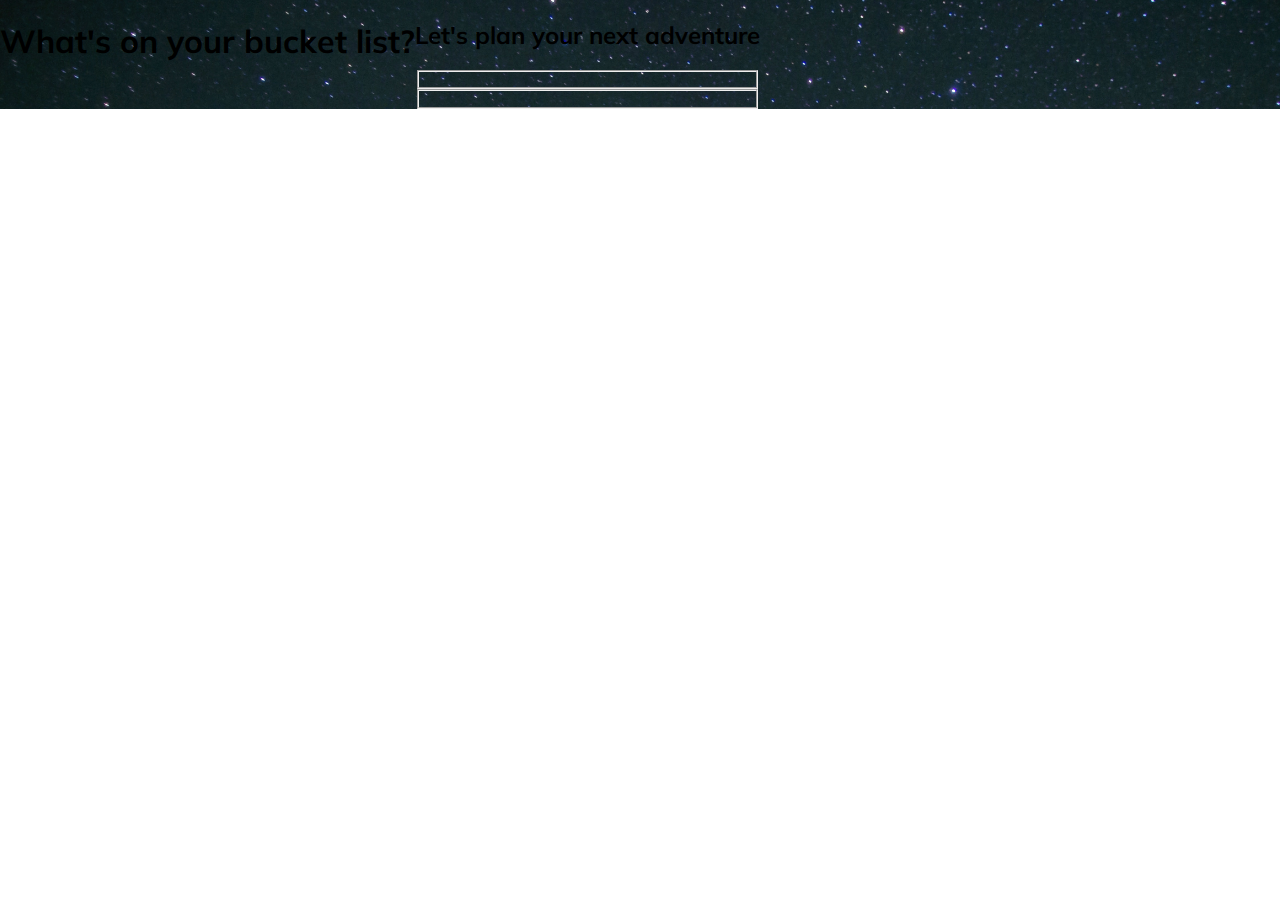
<file: index.html>
<!DOCTYPE html>
<html>
<head>
  <meta charset="utf-8">
  <title>Adventure Planner</title>
  <link rel="stylesheet" href="css/main.css">
</head>

<body>

  <div class="wrapper">

    <section class="intro">
      <div>
        <h1>What's on your bucket list?</h1>
      </div>
    </section>


    <section class="bucket-form">

      <h2>Let's plan your next adventure</h2>

      <form action="http://foo.com" method="POST">
        <fieldset>
          
        </fieldset>
        <fieldset>

        </fieldset>
      </form>

    </section>

  </div>

</body>
</html>
</file>
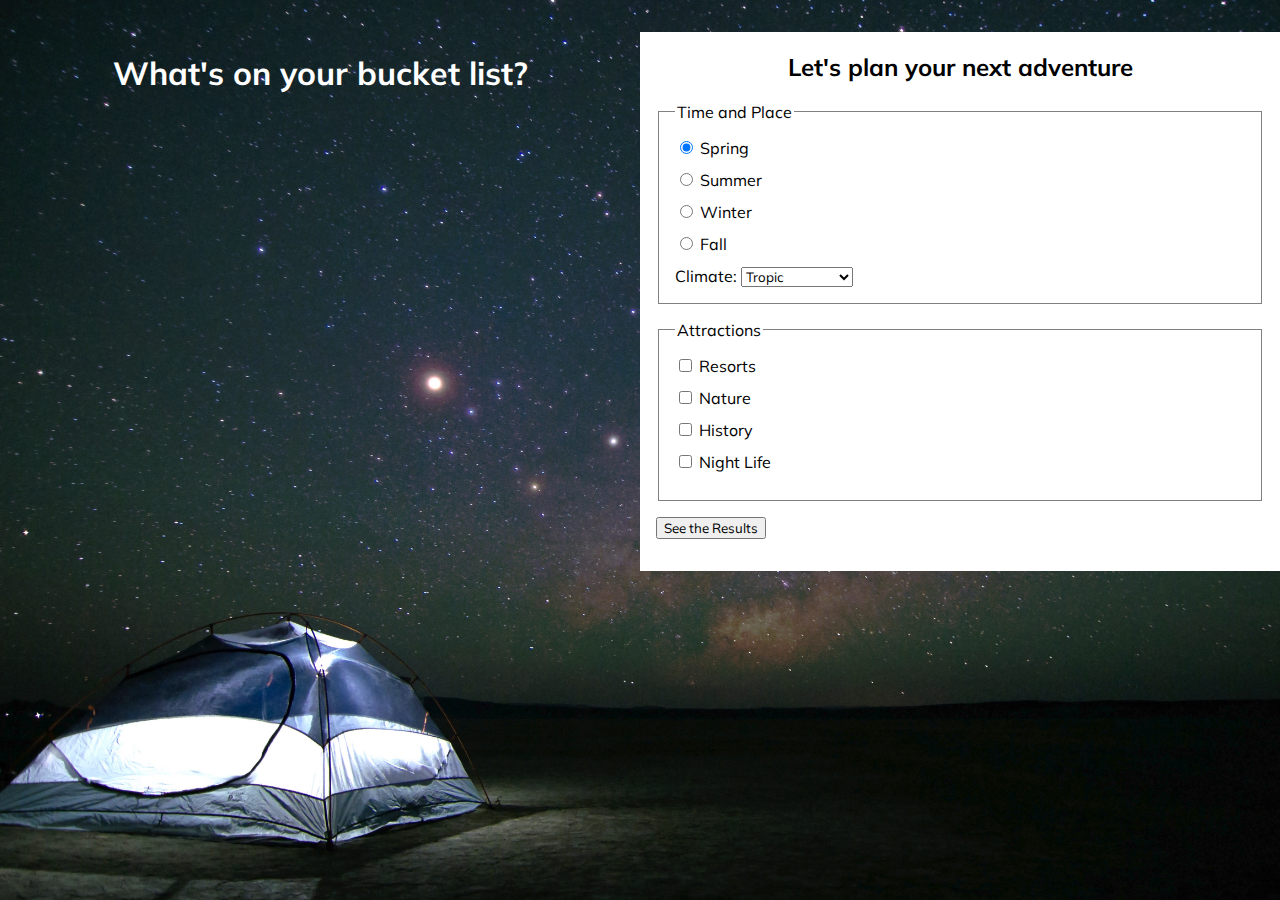
<file: solutions/index.html>
<!DOCTYPE html>
<html>
<head>
  <meta charset="utf-8">
  <title>Adventure Planner</title>
  <link rel="stylesheet" href="css/main.css">
</head>
<body>
  <div class="wrapper">
    <section class="intro">
      <div>
        <h1>What's on your bucket list?</h1>
      </div>
    </section>
    <section class="bucket-form">
      <h2>Let's plan your next adventure</h2>
      <form action="http://foo.com" method="POST">
        <fieldset>
          <legend>Time and Place</legend>
          <input type="radio" name="season" value="spring" checked>
            <label for="spring">Spring</label>
            <br>
            <input type="radio" name="season" value="summer">
            <label for="summer">Summer</label>
            <br>
            <input type="radio" name="season" value="winter">
            <label for="winter">Winter</label>
            <br>
            <input type="radio" name="season" value="fall">
            <label for="fall">Fall</label>
            <br>
          <label for="climate">Climate:</label>
          <select type="select" id="climate">
            <option value="tropic" selected>Tropic</option>
            <option value="mediterranean">Mediterranean</option>
            <option value="marine">Marine</option>
            <option value="tundra">Tundra</option>
            <option value="arid">Arid</option>
          </select>
        </fieldset>
        <fieldset>
          <legend>Attractions</legend>
          <input type="checkbox" name="attractions" id="resorts" value="resorts">
          <label for="resorts">Resorts</label>
          <br>
          <input type="checkbox" name="attractions" id="nature" value="nature">
          <label for="nature">Nature</label>
          <br>
          <input type="checkbox" name="attractions" id="history" value="history">
          <label for="history">History</label>
          <br>
          <input type="checkbox" name="attractions" id="night-life" value="night-life">
          <label for="night-life">Night Life</label>
          <br>
        </fieldset>
        <input type="submit" class="button" value="See the Results"/>
      </form>
    </section>
  </div>
</body>
</html>
</file>
<file: css/main.css>
@import url('https://fonts.googleapis.com/css?family=Muli:400,900');

html {
  box-sizing: border-box;
}
*, *:before, *:after {
  box-sizing: inherit;
  font-family: 'Muli', sans-serif;
}

body {
  margin: 0;
}

.wrapper {
  display: flex;
  align-items: flex-start;
  background: url(../images/nightsky.jpg) no-repeat center center fixed;
  -webkit-background-size: cover;
  -moz-background-size: cover;
  -o-background-size: cover;
  background-size: cover;
  width: 100%;
  height: 100%;
}
</file>
<file: solutions/css/main.css>
@import url('https://fonts.googleapis.com/css?family=Muli:400,900');

html {
  box-sizing: border-box;
}
*, *:before, *:after {
  box-sizing: inherit;
  font-family: 'Muli', sans-serif;
}

body {
  margin: 0;
}

.wrapper {
  display: flex;
  align-items: flex-start;
  min-height: 100vh;
  padding: 2rem 0;
  background: url(../images/nightsky.jpg) no-repeat center center fixed;
  -webkit-background-size: cover;
  -moz-background-size: cover;
  -o-background-size: cover;
  background-size: cover;
}

section {
  padding: 0 1rem 1rem 1rem;
  width: 50%;
}

fieldset {
  margin-bottom: 1rem;
  padding: 1rem;
  border: 1px solid grey;
}

h1 {
  color: #ffffff;
  text-align: center;
}

h2 {
  text-align: center;
}

input {
  margin-bottom: 1rem;
}

.bucket-form {
  background-color: white;
}
</file>
